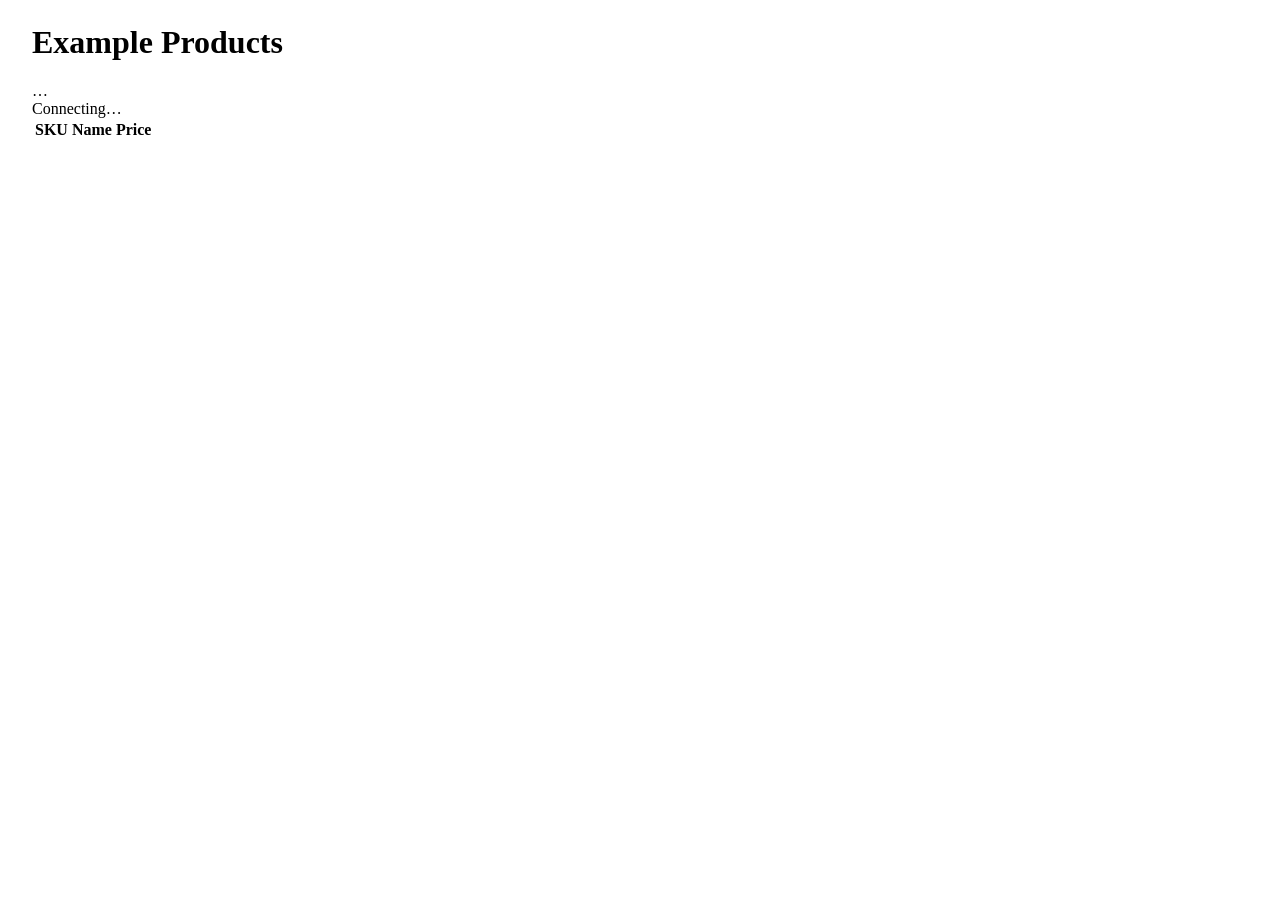
<file: _example-app/index.html>
<!doctype html>
<html lang="en">
<head>
  <meta charset="utf-8">
  <meta name="viewport" content="width=device-width, initial-scale=1">
  <title>Example App</title>
</head>
<body class="kn-app">
  <main class="kn-card kn-mb-4" style="margin: 1.5rem; max-width: 720px;">
    <div class="kn-flex kn-items-center kn-justify-between kn-mb-4">
      <h1 class="kn-heading kn-heading-lg">Example Products</h1>
      <span id="user" class="kn-text kn-text-secondary">…</span>
    </div>

    <div id="status" class="kn-alert kn-alert-info kn-mb-4">Connecting…</div>

    <table class="kn-table">
      <thead>
        <tr>
          <th>SKU</th>
          <th>Name</th>
          <th style="text-align: right;">Price</th>
        </tr>
      </thead>
      <tbody id="rows"></tbody>
    </table>
  </main>

  <script>
    /**
     * Example app — wired to live Commerce data via the Keenan SDK.
     *
     * The SDK (window.Keenan) and the design system stylesheet are auto-injected
     * by the sandbox. No bundle, no install, no fetch boilerplate.
     */
    Keenan.ready
      .then(async () => {
        document.getElementById("user").textContent =
          Keenan.context.userName || Keenan.context.userEmail || "Signed in";

        const { data } = await Keenan.api.get("/catalog/products", { limit: 20 });
        const rows = document.getElementById("rows");
        for (const p of data) {
          const tr = document.createElement("tr");
          tr.innerHTML =
            '<td class="kn-text-mono">' + (p.sku || "—") + "</td>" +
            "<td>" + p.name + "</td>" +
            '<td style="text-align: right;">$' +
            Number(p.price ?? 0).toFixed(2) + "</td>";
          rows.appendChild(tr);
        }
        const status = document.getElementById("status");
        status.className = "kn-alert kn-alert-success kn-mb-4";
        status.textContent = "Showing " + data.length + " products";
      })
      .catch((err) => {
        const status = document.getElementById("status");
        status.className = "kn-alert kn-alert-error kn-mb-4";
        status.textContent =
          "Failed to load: " + (err.message || "unknown error") +
          (err.status === 403 ? " (check the app's Keenan Services scopes)" : "");
      });
  </script>
</body>
</html>
</file>
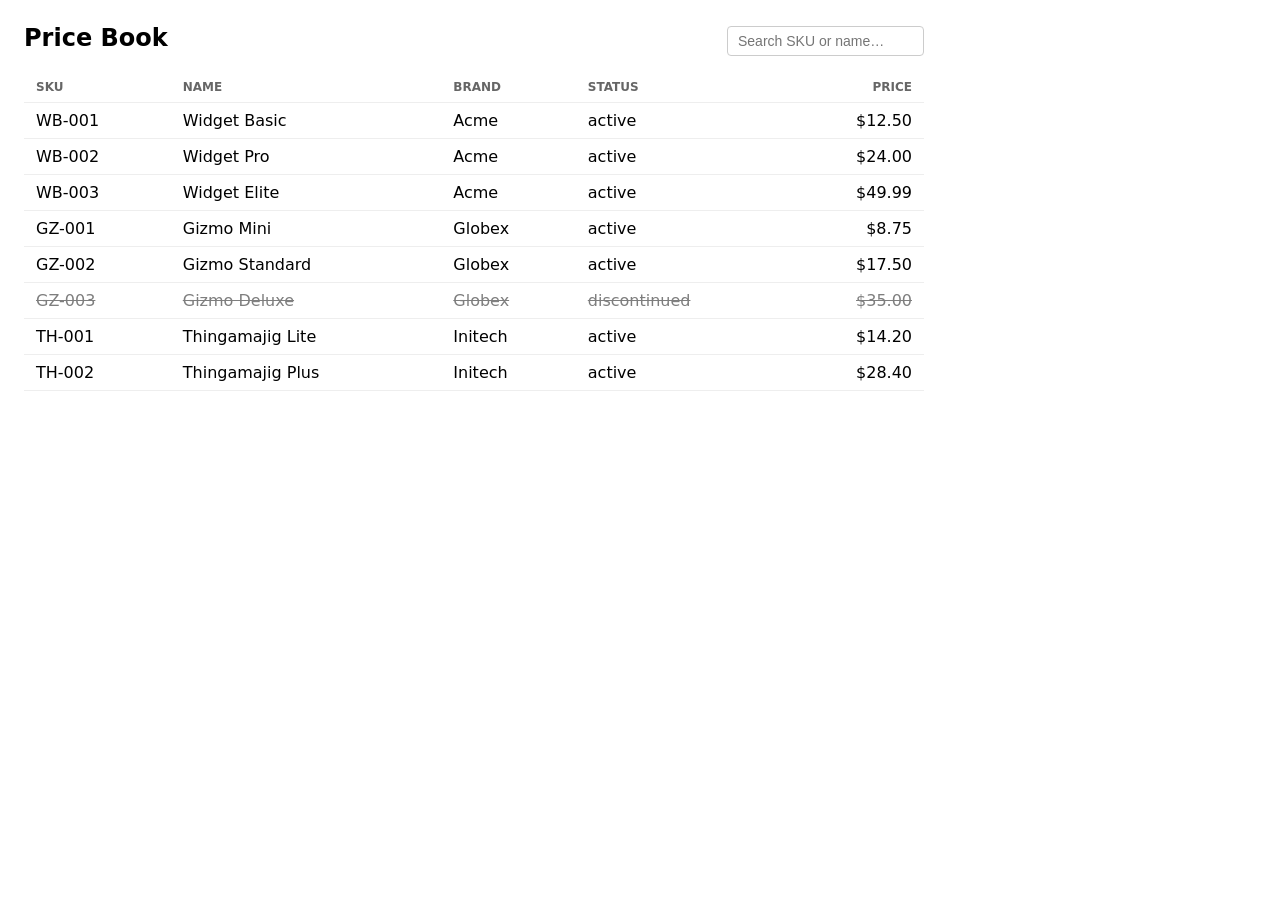
<file: _mock-price-book/index.html>
<!doctype html>
<html lang="en">
<head>
  <meta charset="utf-8">
  <meta name="viewport" content="width=device-width, initial-scale=1">
  <title>Price Book (Mock Data)</title>
  <style>
    body { font-family: system-ui, sans-serif; margin: 24px; max-width: 900px; }
    header { display: flex; justify-content: space-between; align-items: baseline; margin-bottom: 16px; }
    h1 { margin: 0; font-size: 1.5rem; }
    input { padding: 6px 10px; font-size: 14px; border: 1px solid #ccc; border-radius: 4px; }
    table { width: 100%; border-collapse: collapse; }
    th, td { padding: 8px 12px; border-bottom: 1px solid #eee; text-align: left; }
    th { font-size: 12px; text-transform: uppercase; color: #666; }
    td.price { text-align: right; font-variant-numeric: tabular-nums; }
    tr.discontinued td { opacity: 0.5; text-decoration: line-through; }
  </style>
</head>
<body>
  <header>
    <h1>Price Book</h1>
    <input id="search" placeholder="Search SKU or name…">
  </header>

  <table>
    <thead>
      <tr>
        <th>SKU</th>
        <th>Name</th>
        <th>Brand</th>
        <th>Status</th>
        <th style="text-align: right;">Price</th>
      </tr>
    </thead>
    <tbody id="rows"></tbody>
  </table>

  <script>
    /**
     * MOCK DATA — replace with Keenan.api.get("/catalog/products") when wiring up.
     *
     * The Keenan SDK is auto-injected by the sandbox. See ../CLAUDE.md for the
     * full reference. Real call shape:
     *   const { data } = await Keenan.api.get("/catalog/products", { limit: 50 });
     *
     * Note: real API returns snake_case fields (e.g. is_visible, retail_price).
     */
    const PRODUCTS = [
      { sku: "WB-001", name: "Widget Basic",     brand: "Acme",   status: "active",       price: 12.50 },
      { sku: "WB-002", name: "Widget Pro",       brand: "Acme",   status: "active",       price: 24.00 },
      { sku: "WB-003", name: "Widget Elite",     brand: "Acme",   status: "active",       price: 49.99 },
      { sku: "GZ-001", name: "Gizmo Mini",       brand: "Globex", status: "active",       price: 8.75  },
      { sku: "GZ-002", name: "Gizmo Standard",   brand: "Globex", status: "active",       price: 17.50 },
      { sku: "GZ-003", name: "Gizmo Deluxe",     brand: "Globex", status: "discontinued", price: 35.00 },
      { sku: "TH-001", name: "Thingamajig Lite", brand: "Initech", status: "active",      price: 14.20 },
      { sku: "TH-002", name: "Thingamajig Plus", brand: "Initech", status: "active",      price: 28.40 },
    ];

    function render(filter) {
      const tbody = document.getElementById("rows");
      tbody.innerHTML = "";
      const f = (filter || "").toLowerCase();
      for (const p of PRODUCTS) {
        if (f && !p.sku.toLowerCase().includes(f) && !p.name.toLowerCase().includes(f)) continue;
        const tr = document.createElement("tr");
        if (p.status === "discontinued") tr.classList.add("discontinued");
        tr.innerHTML =
          "<td>" + p.sku + "</td>" +
          "<td>" + p.name + "</td>" +
          "<td>" + p.brand + "</td>" +
          "<td>" + p.status + "</td>" +
          '<td class="price">$' + p.price.toFixed(2) + "</td>";
        tbody.appendChild(tr);
      }
    }

    document.getElementById("search").addEventListener("input", (e) => render(e.target.value));
    render();
  </script>
</body>
</html>
</file>
